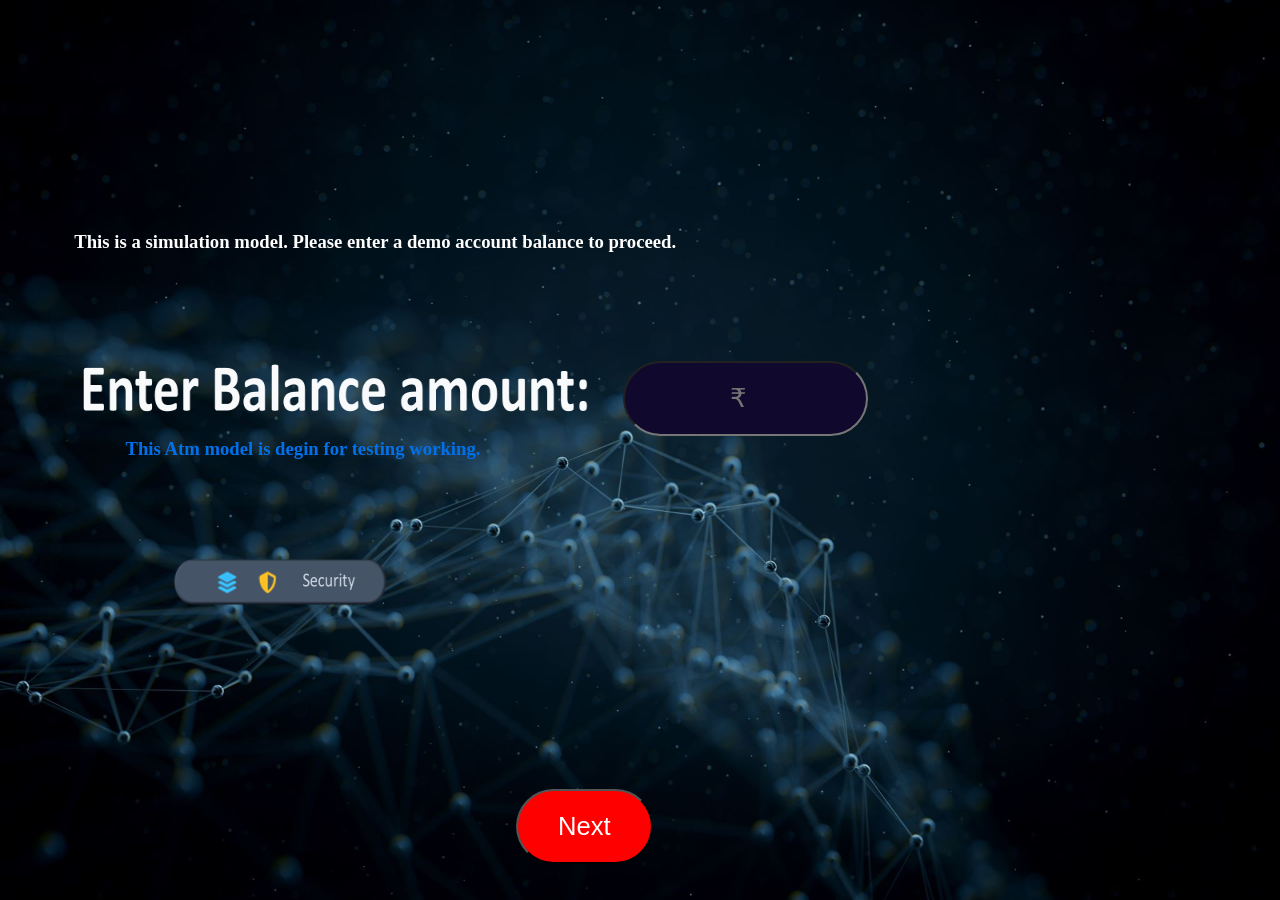
<file: index.html>
<!DOCTYPE html>
<html lang="en">
<head>
    <meta charset="UTF-8">
    <meta name="viewport" content="width=device-width, initial-scale=1.0">
    <title>ATM</title>
<style>
body { 
  margin: 0; 
  padding: 0; 
  overflow: hidden; 
  width: 100vw;
  height: 100vh;
} 

.atm-container { 
  position: relative; 
  display: block; 
  width: 100vw; 
  height: 100vh; 
  box-sizing: border-box; 
}

#atmScreen {
  position: absolute;
  top: 0;
  left: 0;
  width: 100%;
  height: 100%;
  object-fit: fill; 
  z-index: -1;      
}

/* Scaled perfectly to match image dimensions */
#Enter_balance {
    position: absolute;
    left: 48.7%;     /* Adjusted from 760px */
    top: 40.1%;      /* Adjusted from 370px */
    width: 19.1%;    /* Responsive width */
    height: 8.3%;    /* Responsive height */
    background-color: rgb(16, 8, 45);
    color: white;
    font-size: 2vw;  /* Font sizes scale down on small screens, up on large screens */
    text-align: center;
    border-radius: 30rem;   
    box-sizing: border-box;
}

#Next_pg2 {
    position: absolute;
    left: 40.3%;     /* Adjusted from 696px */
    top: 87.7%;      /* Adjusted from 790px */
    width: 10.7%;     /* Responsive width */
    height: 8.3%;    /* Responsive height */
    background-color: red;
    color: white;
    font-size: 2vw;  /* Scaled smoothly relative to the browser width */
    border-radius: 30rem;
    box-sizing: border-box;
}
#alert{
    position: absolute;
    left: 48.8%;     /* Adjusted from 620px */
top: 50.6%;
color: white;
}
#msg{
    position: absolute;
    left: 5.8%;     /* Adjusted from 620px */
top: 23.6%;
color: white;
}
#model{
    position: absolute;
    left: 9.8%;     /* Adjusted from 620px */
top: 46.6%;
color: rgb(0, 113, 235);
}

</style>
</head>
<body class="pg1">
    <div class="atm-container">
        <!-- The background image fits edge-to-edge now -->
        <img src="bk1.png" id="atmScreen" alt="ATM Screen">
        <input type="number" id="Enter_balance" placeholder="₹">
        <button id="Next_pg2">Next</button>
        <h3 id="alert"></h3>
        <h3 id="msg">This is a simulation model. Please enter a demo account balance to proceed.</h3>
        <h3 id="model">This Atm model  is degin for testing working.</h3>
    </div>
</body>
<script src="app.js"></script>
<script>
    document.querySelector("#Next_pg2").addEventListener("click",async()=>{
        let balanceInput = document.querySelector("#Enter_balance").value;
        if(balanceInput>0 && balanceInput!==""){
            let balance=Number(document.querySelector("#Enter_balance").value)||0;
            localStorage.setItem("mySavedNumber", balance);
            window.location.href="pg2.html"
        }
        else {
                document.querySelector("#alert").innerText = "Please enter a valid amount greater than 0.";
                await new Promise(r => setTimeout(r, 4000));
                document.querySelector("#alert").innerText = "";
        }
    })
</script>
</html>
</file>
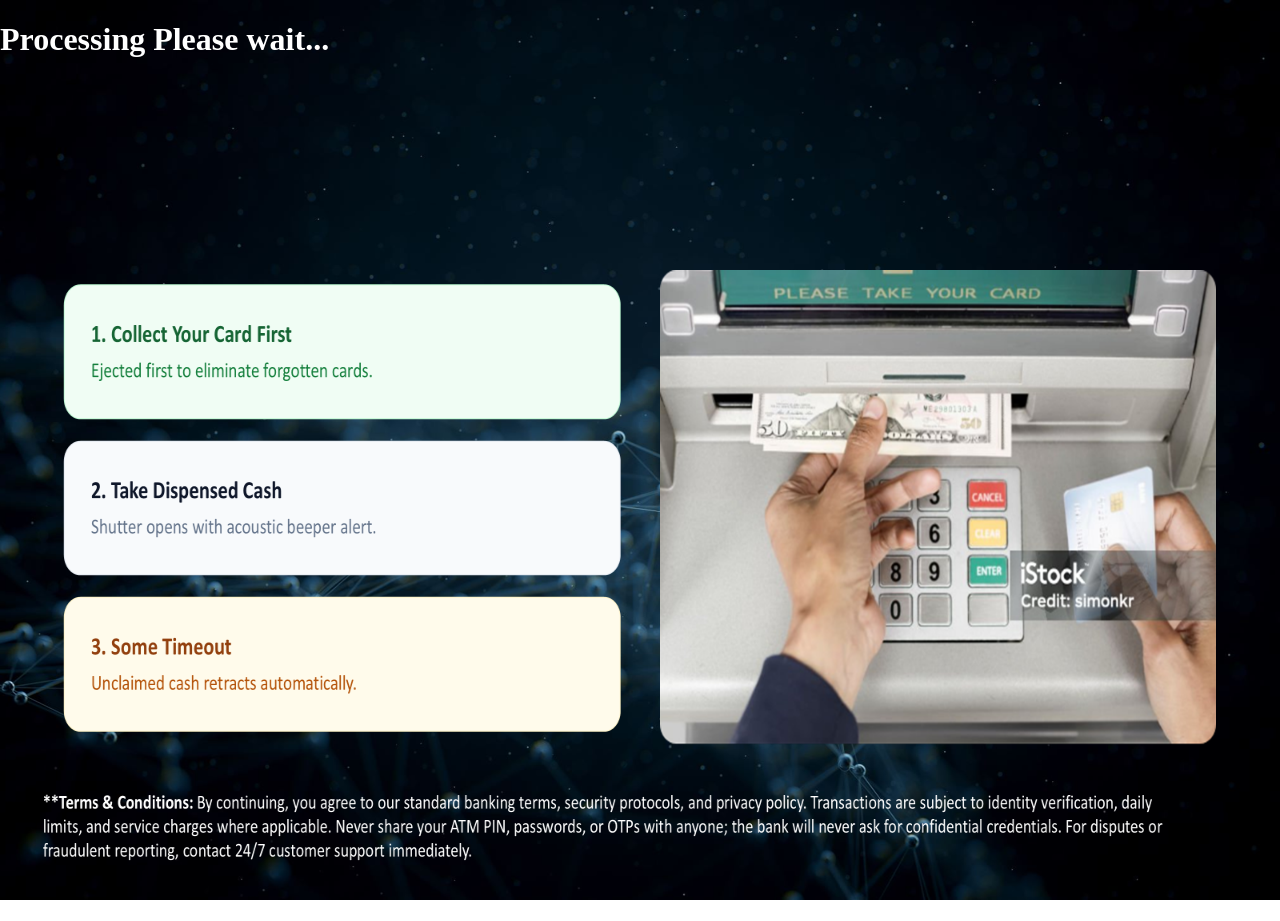
<file: collect-cash.html>
<!DOCTYPE html>
<html lang="en">
<head>
    <meta charset="UTF-8">
    <meta name="viewport" content="width=device-width, initial-scale=1.0">
    <title>collect</title>
    <style>
            body { 
  margin: 0; 
  padding: 0; 
  overflow: hidden; 
  width: 100vw;
  height: 100vh;
} 

.atm-container { 
  position: relative; 
  display: block; 
  width: 100vw; 
  height: 100vh; 
  box-sizing: border-box; 
}

#atmScreen {
  position: absolute;
  top: 0;
  left: 0;
  width: 100%;
  height: 100%;
  object-fit: fill; 
  z-index: -1;      
}
#pro{
    color:white;
    position: absolute;
  top: 0;
  left: 0;
  width: 100%;
  height: 100%;
}

    </style>
</head>
<body>
    <div class="atm-container">
        <img src="collect-cash.png" class="please-wait" id="atmScreen">
        <h1 id="pro">Processing Please wait...</h1>
    </div> 
    
</body>
<script>
let a = 2;
if (a === 2) {
    // Adding ( ... )() executes the async block immediately
    (async () => {
        await new Promise(r => setTimeout(r, 4000));
        window.location.href = "recipt.html"; // Note: ensure "recipt.html" matches your actual filename spelling!
    })();
}

</script>

</html>
</file>
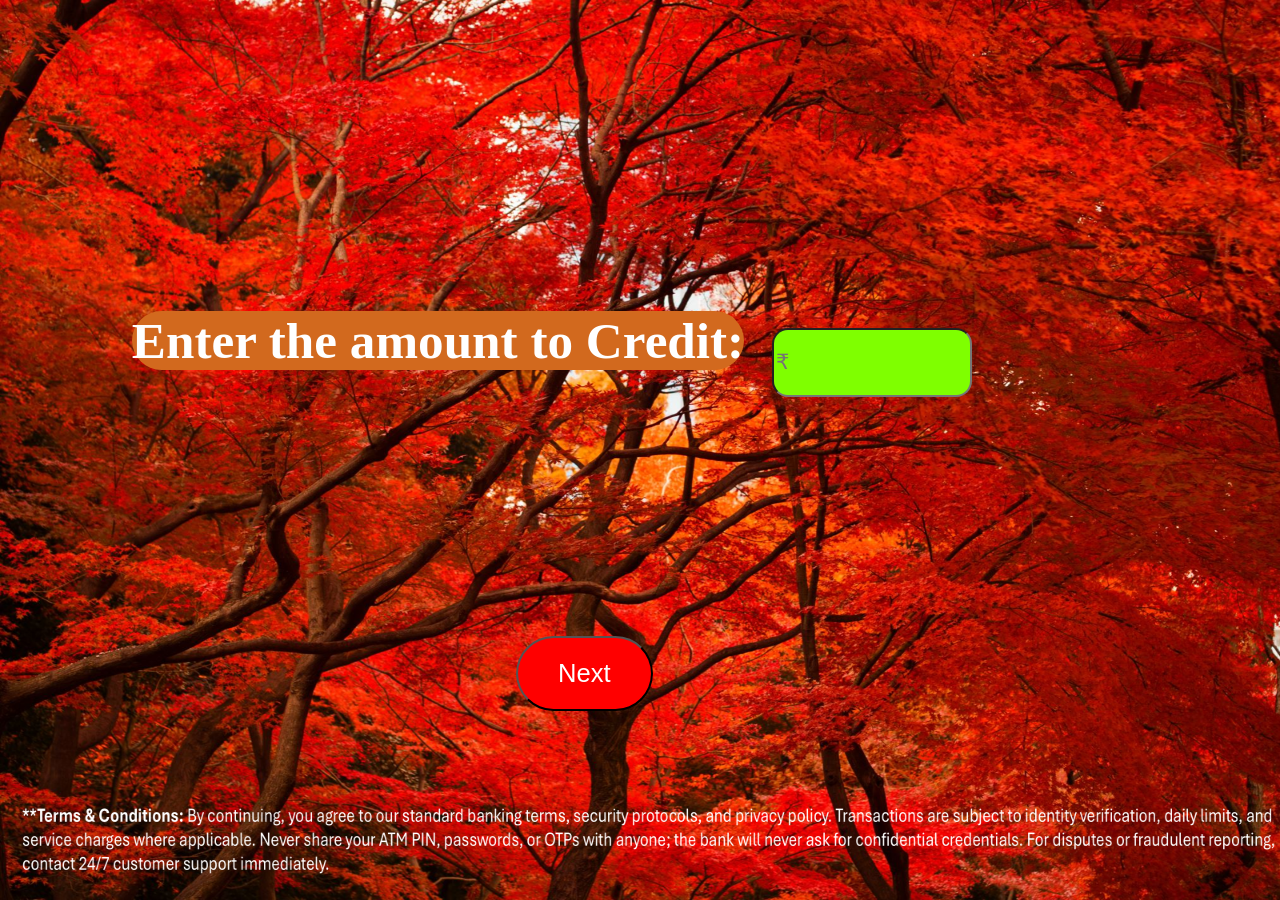
<file: credit.html>
<!DOCTYPE html>
<html lang="en">
<head>
    <meta charset="UTF-8">
    <meta name="viewport" content="width=device-width, initial-scale=1.0">
    <title>credit</title>
    <style>
        body { 
  margin: 0; 
  padding: 0; 
  overflow: hidden; 
  width: 100vw;
  height: 100vh;
} 

.atm-container { 
  position: relative; 
  display: block; 
  width: 100vw; 
  height: 100vh; 
  box-sizing: border-box; 
}

#atmScreen {
  position: absolute;
  top: 0;
  left: 0;
  width: 100%;
  height: 100%;
  object-fit: fill; 
  z-index: -1;      
}
#credit-text{
    position: absolute;
    color: white;
    background-color: chocolate;
    left: 10.3%;     /* Adjusted from 696px */
    top: 30.7%;      /* Adjusted from 790px */
    font-size: 300%;
    font-size: 4vw;  /* Scaled smoothly relative to the browser width */
    border-radius: 3rem;
    box-sizing: border-box;
}
#enter-credit{
    position: absolute;
    background-color: chartreuse;
left: 60.3%;     /* Adjusted from 743px */
top: 36.4%;      /* Adjusted from 211px */
width: 15.0%;    /* Adjust this percentage as needed */
height: 7.0%;    /* Adjust this percentage as needed */
border-radius: 1rem;
font-size: 1.3rem;   /* Adjust this percentage as needed */

}
#creditbtn-next{
    position: absolute;
    left: 40.3%;     /* Adjusted from 696px */
    top: 70.7%;      /* Adjusted from 790px */
    width: 10.7%;     /* Responsive width */
    height: 8.3%;    /* Responsive height */
    background-color: red;
    color: white;
    font-size: 2vw;  /* Scaled smoothly relative to the browser width */
    border-radius: 30rem;
    box-sizing: border-box;
}
#processing{
position: absolute;
left: 30.3%;     /* Adjusted from 535px */
top: 50.2%;      /* Adjusted from 339px */
width: 30.0%;    /* Adjust this percentage as needed */
height: 30.0%;    /* Adjust this percentage as needed */
border-radius: 1rem;
display: none; 
}

#processing[status="show"] {
    display: block;
}

    </style>
</head>
<body class="creditpg">
    <div class="atm-container">
        <img src="credit.png" id="atmScreen">
        <div><h1 id="credit-text">Enter the amount to Credit:</h1>
        <input type="number" class="creditpg" id="enter-credit" placeholder="₹"></div>
        <button id="creditbtn-next">Next</button>
        <img src="processing-credit.png" id="processing">
    </div>
</body>
<script src="app.js"></script>
<script>
        document.querySelector("#processing").setAttribute("status", "hidden");
document.querySelector("#creditbtn-next").addEventListener("click", async () => {
    let balanceInput = document.querySelector("#enter-credit").value;

    if (balanceInput > 0 && balanceInput !== "") {
       
        let balance = (Number(localStorage.getItem("mySavedNumber")) || 0) +
                      (Number(document.querySelector("#enter-credit").value) || 0);
        
        localStorage.setItem("mySavedNumber", balance);
        
        document.querySelector("#processing").setAttribute("status", "show");
        await new Promise(r => setTimeout(r, 3000));
        document.querySelector("#processing").setAttribute("status", "hidden");
        
        window.location.href = "recipt.html";
    }
    else {
        alert("Please enter a valid amount greater than 0.");
    }
});

</script>
</html>
</file>
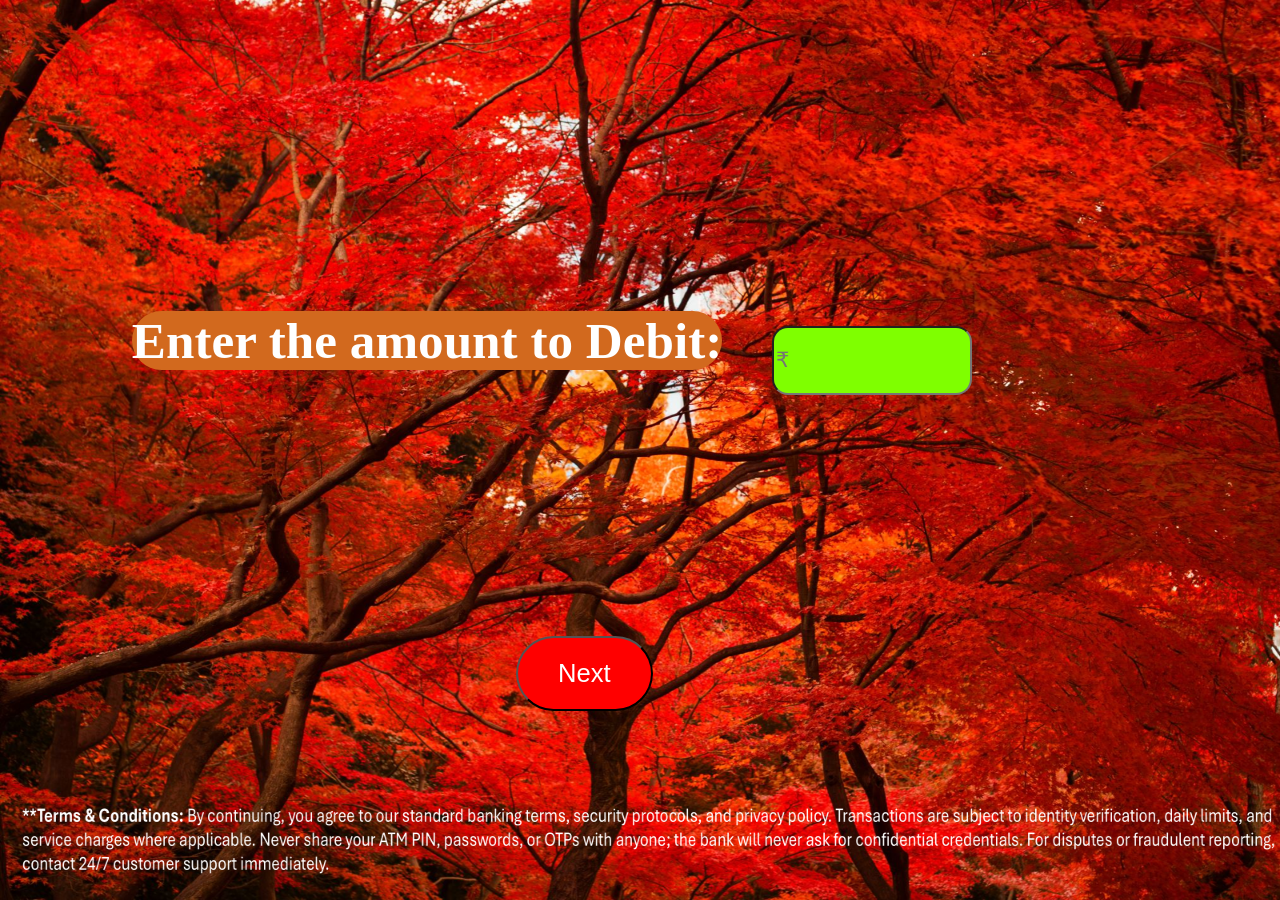
<file: debit.html>
<!DOCTYPE html>
<html lang="en">
<head>
    <meta charset="UTF-8">
    <meta name="viewport" content="width=device-width, initial-scale=1.0">
    <title>debit</title>
    <style>
        body { 
  margin: 0; 
  padding: 0; 
  overflow: hidden; 
  width: 100vw;
  height: 100vh;
} 

.atm-container { 
  position: relative; 
  display: block; 
  width: 100vw; 
  height: 100vh; 
  box-sizing: border-box;
}

#atmScreen {
  position: absolute;
  top: 0;
  left: 0;
  width: 100%;
  height: 100%;
  object-fit: fill; 
  z-index: -1;      
}
#credit-text{
    position: absolute;
    color: white;
    background-color: chocolate;
    left: 10.3%;     /* Adjusted from 696px */
    top: 30.7%;      /* Adjusted from 790px */
    font-size: 300%;
    font-size: 4vw;  /* Scaled smoothly relative to the browser width */
    border-radius: 30rem;
    box-sizing: border-box;
}
#enter-debit{
    background-color: chartreuse;
    color: black;
    position: absolute;
left: 60.3%;     /* Adjusted from 743px */
top: 36.2%;      /* Adjusted from 211px */
width: 15.0%;    /* Adjust this percentage as needed */
height: 7.0%;    /* Adjust this percentage as needed */
border-radius: 1rem;
font-size: 1.3rem;


}
#debitbtn-next{
    position: absolute;
    left: 40.3%;     /* Adjusted from 696px */
    top: 70.7%;      /* Adjusted from 790px */
    width: 10.7%;     /* Responsive width */
    height: 8.3%;    /* Responsive height */
    background-color: red;
    color: white;
    font-size: 2vw;  /* Scaled smoothly relative to the browser width */
    border-radius: 30rem;
    box-sizing: border-box;
}
#processing{
    position: absolute;
left: 30.3%;     /* Adjusted from 535px */
top: 50.2%;      /* Adjusted from 339px */
width: 30.0%;    /* Adjust this percentage as needed */
height: 30.0%;    /* Adjust this percentage as needed */
border-radius: 1rem;
display: none; 
}

#processing[status="show"] {
    display: block;
}
.atm-container {
    display: block; 
}
/* Crucial for your last JS line: Hides the container when status is "hidden" */
.atm-container[status="hidden"] {
    display: none !important;
}
#less-fund{
    color:aliceblue;
position: absolute;
left: 37.0%;     /* Adjusted from 384px */
top: 55.9%;      /* Adjusted from 327px */
width: 50.0%;    /* Adjust this percentage as needed */
height: 5.0%;    /* Adjust this percentage as needed */
}
    </style>
</head>
<body class="debitpg">
    <div class="atm-container">
        <img src="credit.png" id="atmScreen">
        <div><h1 id="credit-text">Enter the amount to Debit:</h1>
        <input type="number" class="creditpg" id="enter-debit" placeholder="₹"></div>
        <button id="debitbtn-next">Next</button>
        <img src="processing-credit.png" id="processing">
        <h2 id="less-fund"><i> </i></h2>
        
    </div>
</body>
<script src="app.js"></script>
<script>
        document.querySelector("#processing").setAttribute("status", "hidden");
         document.querySelector("#debitbtn-next").addEventListener("click",async()=>{
            let balanceInput = document.querySelector("#enter-debit").value;
        
        if(balanceInput>0 && balanceInput!==""){
            if((Number(localStorage.getItem("mySavedNumber")) || 0)>=(Number(document.querySelector("#enter-debit").value) || 0)){
                let balance = (Number(localStorage.getItem("mySavedNumber")) || 0)-
                      (Number(document.querySelector("#enter-debit").value) || 0);
                      localStorage.setItem("mySavedNumber", balance);
                      document.querySelector("#processing").setAttribute("status", "show");
            await new Promise(r => setTimeout(r, 3000));
            document.querySelector("#processing").setAttribute("status", "hidden");
            document.querySelector(".atm-container").setAttribute("status", "hidden");
            window.location.href="collect-cash.html";
                    }
            else{
                document.querySelector("#less-fund").innerText="Insufficient Funds!"
            }
        
           /* document.querySelector("#processing").setAttribute("status", "show");
            await new Promise(r => setTimeout(r, 3000));
            document.querySelector("#processing").setAttribute("status", "hidden");
            document.querySelector(".atm-container").setAttribute("status", "hidden");
            window.location.href="collect-cash.html";*/
        }
        else {
                document.querySelector("#less-fund").innerText = "Please enter a valid amount greater than 0.";
                await new Promise(r => setTimeout(r, 4000));
                document.querySelector("#less-fund").innerText = "";
        }
    })

</script>
</html>
</file>
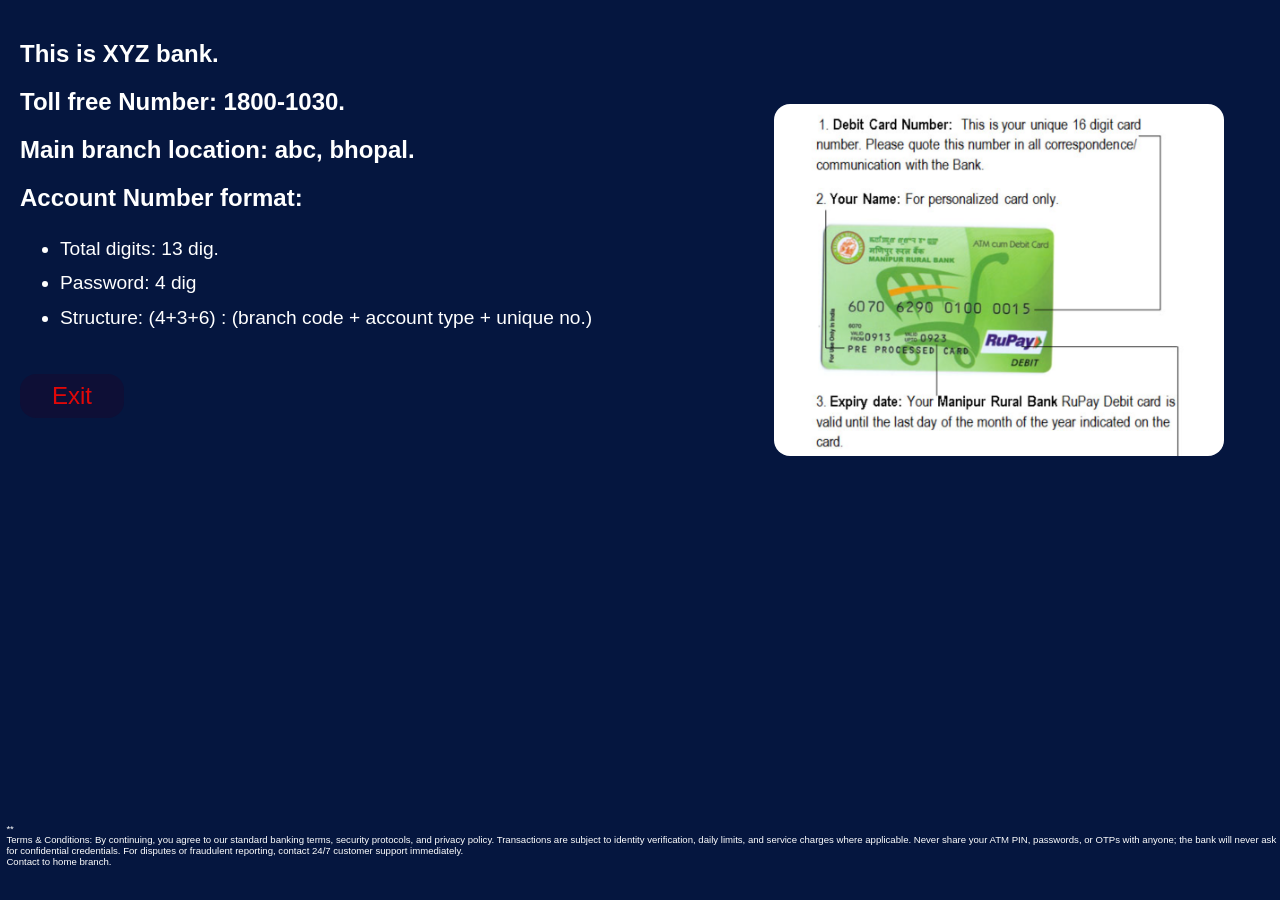
<file: details.html>
<!-- <!DOCTYPE html>
<html lang="en">
<head>
    <meta charset="UTF-8">
    <meta name="viewport" content="width=device-width, initial-scale=1.0">
    <title>details</title>
</head>
<body class="details" style="text-align:start;background-color: rgb(188, 113, 0);">
    <h2>This is XYZ bank.</h2>
    <h2>Toll free Number:1800-1030.</h2>
    <h2>Main branch location: abc,bhopal.</h2>
    <h2>Account Number formate:</h2>
    <li>Total digits: 13 dig.</li>
    <li>Password: 4dig</li>
    <li>Structure: (4+3+6):(branch code+account type+ unique no.)</li>
    <button id="exist_details">Exit</button>
    <h1 id="cancel_details"></h1>
</body>
<script src="app.js"></script>
<script>
  wait1=document.querySelector("#cancel_details");
  document.querySelector("#exist_details").addEventListener("click",async()=>{
        wait1.innerText="Please wait...";
        await new Promise(r => setTimeout(r, 2000));
        window.location.href="index.html";
    })
</script>
</html> -->


<!DOCTYPE html>
<html lang="en">
<head>
    <meta charset="UTF-8">
    <meta name="viewport" content="width=device-width, initial-scale=1.0">
    <title>details</title>
    <style>
        body {
            margin: 0;
            padding: 20px;
            background-color: rgb(5, 22, 63);
            color: white;
            font-family: sans-serif;
        }

        #faltu-img {
            position: absolute;
left: 60.5%;     /* Adjusted from 833px */
top: 10.4%;      /* Adjusted from 356px */
    /* Adjust this percentage as needed */
            width: 45%;
            max-width: 450px;
            border-radius: 1rem;
            margin-top: 10px;
            display: block;
        }

        #exit_details {
            background-color: rgb(14, 15, 54);
            color: rgb(224, 8, 8);
            font-size: 1.5rem;
            padding: 0.5rem 2rem;
            border-radius: 1rem;
            border: none;
            cursor: pointer;
            margin-top: 20px;
        }

        ul {
            font-size: 1.2rem;
            line-height: 1.8;
        }
        #support{
            position:absolute;
            left: 0.5%;     /* Adjusted from 833px */
            top: 90.4%;
            font-size: 0.6rem;
        }
    </style>
</head>
<body class="details"><div>
    <h2>This is XYZ bank.</h2>
    <h2>Toll free Number: 1800-1030.</h2>
    <h2>Main branch location: abc, bhopal.</h2>
    <h2>Account Number format:</h2>
    <ul>
        <li>Total digits: 13 dig.</li>
        <li>Password: 4 dig</li>
        <li>Structure: (4+3+6) : (branch code + account type + unique no.)</li>
    </ul></div></body>

    <img src="faltu.png" id="faltu-img" alt="Card Details">

    <button id="exit_details">Exit</button>
    <h2 id="cancel_details"></h2>
     <p id="support">** <br>Terms & Conditions: By continuing, you agree to our standard banking terms, security protocols, and privacy policy. Transactions are subject to identity verification, daily limits, and service charges where applicable. Never share your ATM PIN, passwords, or OTPs with anyone; the bank will never ask for confidential credentials. For disputes or fraudulent reporting, contact 24/7 customer support immediately.
        <br>Contact to home branch.</p>

    <script>
        const waitText = document.querySelector("#cancel_details");
        document.querySelector("#exit_details").addEventListener("click", async () => {
            waitText.innerText = "Please wait...";
            await new Promise(r => setTimeout(r, 2000));
            window.location.href = "pg2.html";
        });
    </script>
</body>
</html>
</file>
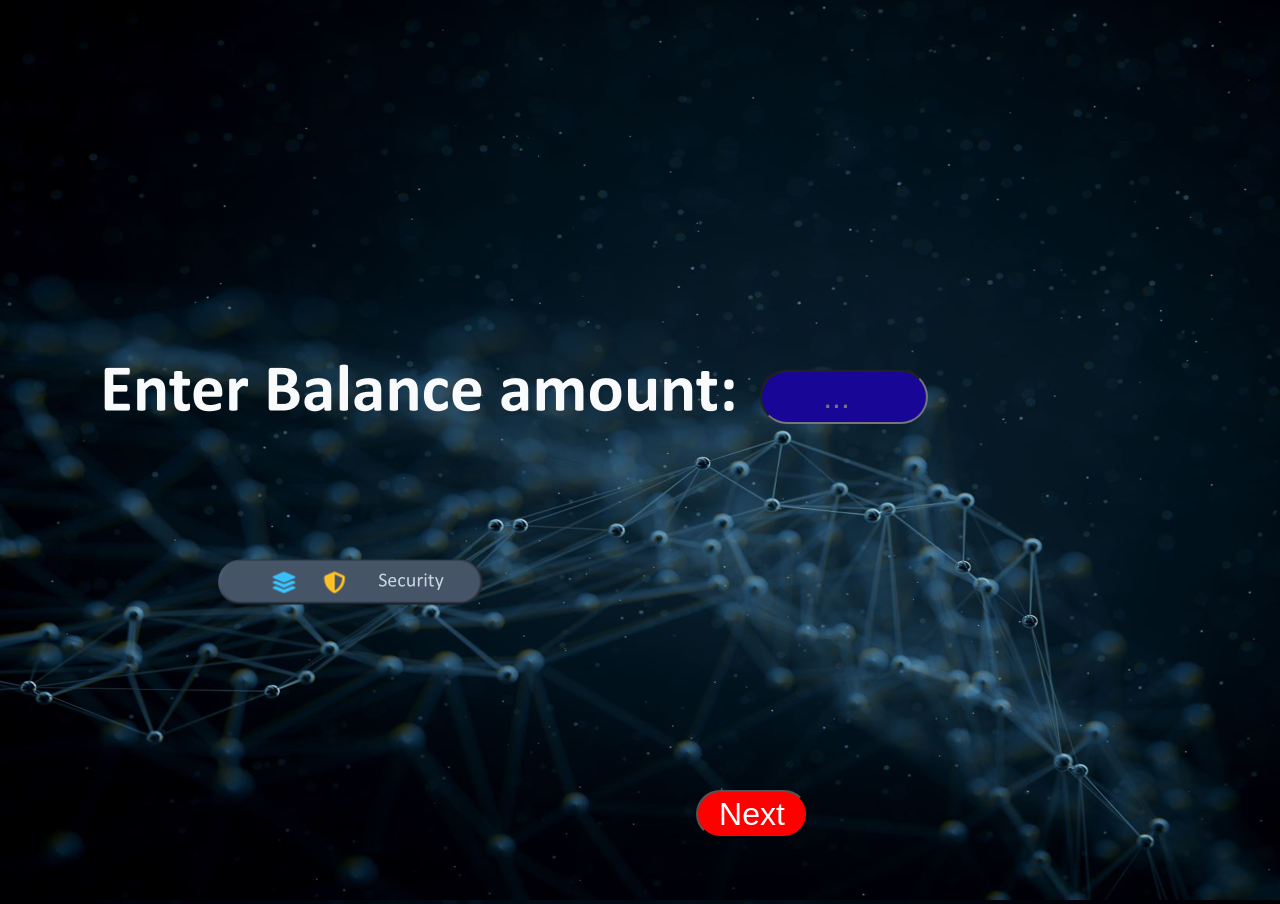
<file: index_test.html>
<!DOCTYPE html>
<html lang="en">
<head>
    
    <meta charset="UTF-8">
    <meta name="viewport" content="width=device-width, initial-scale=1.0">
    <title>ATM</title>
<style>
body { 
  background-image: url("bk1.png"); 
  background-size: cover; /* Ensures the background image covers the whole screen */
  background-position: center;
  margin: 0; 
  padding: 0; 
  overflow: hidden; /* Removes scrollbars */
  width: 100vw;
  height: 100vh;
} 

.atm-container { 
  position: relative; 
  display: block; /* Changed from inline-block to block for better full-screen alignment */
  
  /* Makes the container span the exact width and height of the viewport */
  width: 100vw; 
  height: 100vh; 
  
  /* Uses standard sizing instead of scaling to respect the browser's 100% default font */
  box-sizing: border-box; 
}

    #Enter_balance{
        position: absolute;
        left: 760px;   
        top: 370px;
        background-color: rgb(24, 7, 151);
        color: white;
        height: 3rem;
        width:10rem;
        font-size: 200%;
        text-align: center;
        border-radius: 30rem;   
    }
    #Next_pg2{
        position: absolute;
        left: 696px;
        top: 790px;
        background-color: red;
        color: white;
        height: 3rem;
        width:7rem;
        font-size: 200%;
        border-radius: 30rem;
    }
</style>

</head>
<body class="pg1">
    <div class="atm-container">
    <img src="bk1.png" id="atmScreen" alt="ATM Screen">
    <input type="number" id="Enter_balance" placeholder="...">
    <button id="Next_pg2">Next</button>
    </div>
</body>
<script src="app.js"></script>
<script>

    document.querySelector("#Next_pg2").addEventListener("click",()=>{
        window.location.href="pg2.html"
    })
</script>
</html>
</file>
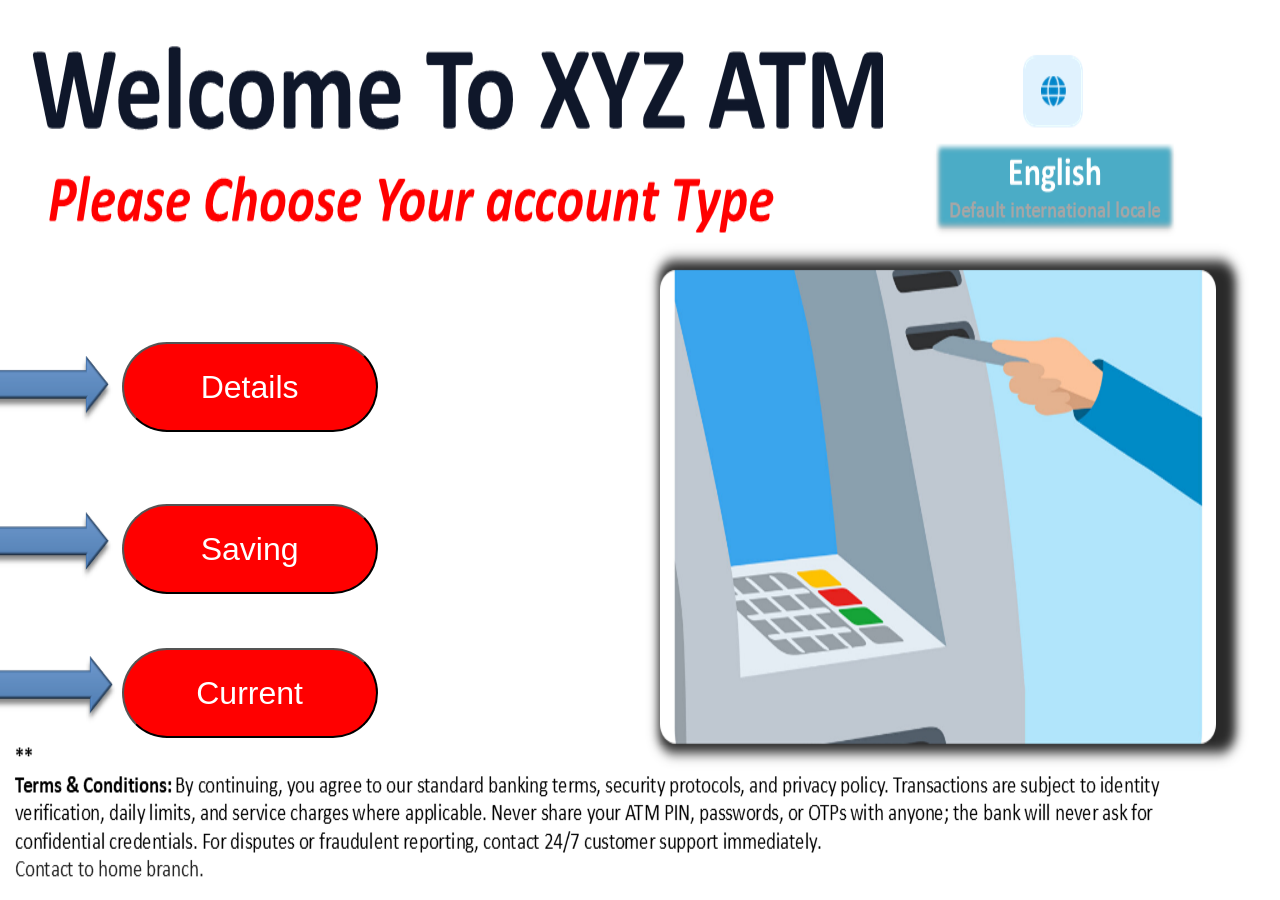
<file: pg2.html>
<!DOCTYPE html>
<html lang="en">
<head>
    <meta charset="UTF-8">
    <meta name="viewport" content="width=device-width, initial-scale=1.0">
    <title>pg2</title>

<style>
body { 
  margin: 0; 
  padding: 0; 
  overflow: hidden; 
  width: 100vw;
  height: 100vh;
} 

.atm-container { 
  position: relative; 
  display: block; 
  width: 100vw; 
  height: 100vh; 
  box-sizing: border-box; 
}

#atmScreen {
  position: absolute;
  top: 0;
  left: 0;
  width: 100%;
  height: 100%;
  object-fit: fill; 
  z-index: -1;
  display: block;    
}
#atmScreen[status="hidden"]{
    display: none;
}
#bkdetailsbtn{
position: absolute;
left: 9.5%;     /* Adjusted from 58px */
top: 38.03%;      /* Adjusted from 245px */
}
#savingbtn{
position: absolute;
left: 9.5%;     /* Adjusted from 58px */
top: 56.0%;      /* Adjusted from 351px */

}
#currentbtn{
position: absolute;
left: 9.5%;     /* Adjusted from 58px */
top: 72.0%;      /* Adjusted from 351px */
}
.pg2btn{
    position: absolute;
    background-color: red;
    color: white;
    width: 20.0%;      /* Adjust this percentage to control your button width */
    height: 10.0%;      /* Adjust this percentage to control your button height */
    font-size: 2rem;  /* Scaled smoothly relative to the browser width */
    border-radius: 30rem;
}
#pin-img{
position: absolute;
left: 30.9%;     /* Adjusted from 620px */
top: 10%;      /* Adjusted from 361px */
width: 25.0%;    /* Adjust this percentage as needed */
height: 20.0%;    /* Adjust this percentage as needed */
border-radius: 1rem;
display: none;
}
#pin-img[status="show"]{
    display: block;
}
#enter-pin{
    -webkit-text-security: disc;   /*very imp*/
    text-align: center;
    font-size: 2rem;
    background-color: chartreuse;

    position: absolute;
left: 32.8%;     /* Adjusted from 620px */
top: 15.6%;      /* Adjusted from 361px */
width: 21.0%;    /* Adjust this percentage as needed */
height: 7.0%;    /* Adjust this percentage as needed */
border-radius: 1rem;
display: none;
}
#enter-pin[status="show"]{
    display: block;
}
#click{
        position: absolute;
        background-color: rgb(134, 6, 255);
    color: aliceblue;
    font-size: 2rem;
left: 35.9%;     /* Adjusted from 620px */
top: 60%;      /* Adjusted from 361px */
width: 15.0%;    /* Adjust this percentage as needed */
height: 8.0%;    /* Adjust this percentage as needed */
border-radius: 1rem;
    display: none;
}
#click[status="show"]{
    display: block;
}
#alert{
    position: absolute;
    left: 37.8%;     /* Adjusted from 620px */
top: 25.6%;
}

</style>
</head>
<body class="pg2">
    <div class="atm-container">
        <img src="bk2.png" id="atmScreen">
        <button class="pg2btn" id="bkdetailsbtn">Details</button>
        <button class="pg2btn" id="savingbtn">Saving</button>
        <button class="pg2btn" id="currentbtn">Current</button>
        <img src="pin.png" id="pin-img">
        <input type="number" id="enter-pin" placeholder="PIN">
        <button id="click">Wait...</button>
        <h3 id="alert"></h3>
    </div>
</body>
<script src="app.js"></script>
<script>
let pin=1234;
count=1;
    document.querySelector("#savingbtn").addEventListener("click",async()=>{

        document.querySelector("#pin-img").setAttribute("status", "show");
        document.querySelector("#atmScreen").setAttribute("status", "hidden");
        
        document.querySelector("#enter-pin").setAttribute("status", "show");
        await new Promise(r => setTimeout(r, 1000));
        document.querySelector("#click").setAttribute("status", "show");
        await new Promise(r => setTimeout(r, 1000));
        document.querySelector("#click").innerText="Saving-Ac";
        await new Promise(r => setTimeout(r, 2000));
        document.querySelector("#click").innerText="Next";
        document.querySelector("#click").addEventListener("click",async()=>{
            if(Number(document.querySelector("#enter-pin").value)==pin){
                window.location.href="pg3.html"
            }
            else{
                document.querySelector("#alert").innerText = "Incorrect PIN";
                document.querySelector("#enter-pin").value = "";
                await new Promise(r => setTimeout(r, 2000));
                document.querySelector("#alert").innerText = "";
                
                count++;
                if(count==3){
                    window.location.href="index.html";
                }
            }
        
        })
    })
    document.querySelector("#currentbtn").addEventListener("click",async()=>{

        document.querySelector("#pin-img").setAttribute("status", "show");
        document.querySelector("#atmScreen").setAttribute("status", "hidden");
       
        document.querySelector("#enter-pin").setAttribute("status", "show");
        await new Promise(r => setTimeout(r, 1000));
        document.querySelector("#click").setAttribute("status", "show");
        await new Promise(r => setTimeout(r, 1000));
        document.querySelector("#click").innerText="Current";
        await new Promise(r => setTimeout(r, 2000));
        document.querySelector("#click").innerText="Next";
        document.querySelector("#click").addEventListener("click",async()=>{
            if(Number(document.querySelector("#enter-pin").value)==pin){
                window.location.href="pg3.html"
            }
            else{
                document.querySelector("#alert").innerText = "Incorrect PIN";
                document.querySelector("#enter-pin").value = "";
                await new Promise(r => setTimeout(r, 2000));
                document.querySelector("#alert").innerText = "";
                
                count++;
                if(count==3){
                    window.location.href="index.html";
                }
            }
        
        })
    })
    document.querySelector("#bkdetailsbtn").addEventListener("click",()=>{
        window.location.href="details.html"
    })
</script>
<!-- ATM PIN is 1234. -->
</html>
</file>
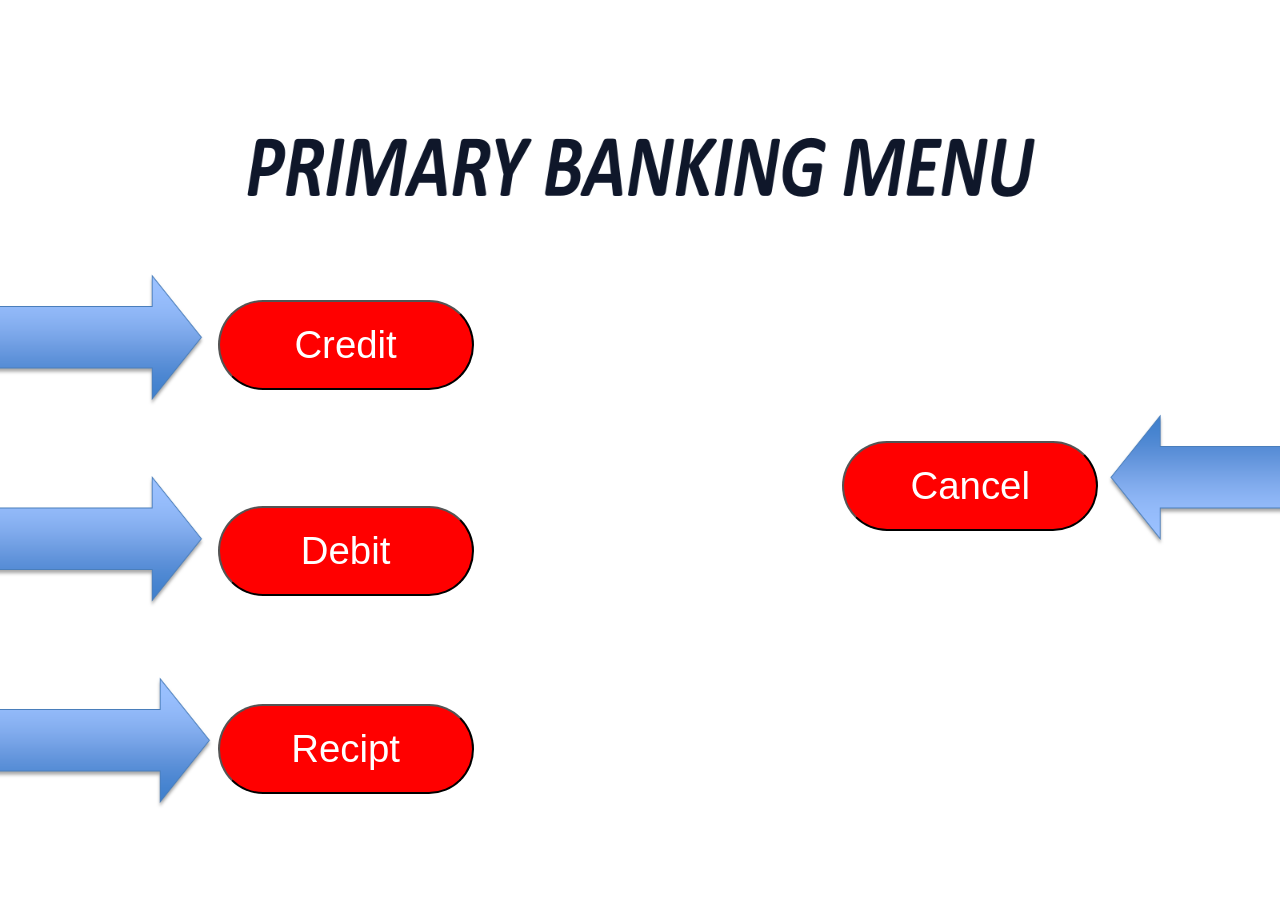
<file: pg3.html>
<!DOCTYPE html>
<html lang="en">
<head>
    <meta charset="UTF-8">
    <meta name="viewport" content="width=device-width, initial-scale=1.0">
    <title>pg3</title>
<style>
    body { 
  margin: 0; 
  padding: 0; 
  overflow: hidden; 
  width: 100vw;
  height: 100vh;
} 

.atm-container { 
  position: relative; 
  display: block; 
  width: 100vw; 
  height: 100vh; 
  box-sizing: border-box; 
}

#atmScreen {
  position: absolute;
  top: 0;
  left: 0;
  width: 100%;
  height: 100%;
  object-fit: fill; 
  z-index: -1;      
}
#creditbtn{
position: absolute;
left: 17%;     /* Adjusted from 101px */
top: 33.3%;      /* Adjusted from 223px */

}
#debitbtn{
  position: absolute;
left: 17%;     /* Adjusted from 106px */
top: 56.2%;      /* Adjusted from 357px */

}
#reciptbtn{
  position: absolute;
left: 17%;     /* Adjusted from 106px */
top: 78.2%;      /* Adjusted from 491px */

}
#cancelbtn{
  position: absolute;
left: 65.8%;     /* Adjusted from 411px */
top: 49.0%;      /* Adjusted from 322px */

}
.pg3_btn{
    background-color: red;
    color: white;
    font-size: 3vw;  /* Scaled smoothly relative to the browser width */
    border-radius: 30rem;
    box-sizing: border-box;
    width: 20.0%;      /* Adjust this percentage to control your button width */
    height: 10.0%;      /* Adjust this percentage to control your button height */
}
#cancel_wait{
position: absolute;
left: 47.8%;     /* Adjusted from 708px */
top: 79.1%;      /* Adjusted from 474px */
}
</style>
</head>

<body class="pg3">
    <div class="atm-container">
        <img src="bk3.png" id="atmScreen">
        <h1 id="cancel_wait"></h1>
        <button class="pg3_btn" id="creditbtn">Credit</button>
    <button class="pg3_btn" id="debitbtn">Debit</button>
    <button class="pg3_btn" id="cancelbtn">Cancel</button>
    <button class="pg3_btn" id="reciptbtn">Recipt</button>
    </div>
    
</body>
<script src="app.js"></script>

<script>
  wait1=document.querySelector("#cancel_wait");
  document.querySelector("#cancelbtn").addEventListener("click",async()=>{
        wait1.innerText="Please wait...";
        await new Promise(r => setTimeout(r, 2000));
        window.location.href="index.html";
    })

    document.querySelector("#creditbtn").addEventListener("click",()=>{
      window.location.href="credit.html";
    })
    document.querySelector("#debitbtn").addEventListener("click",()=>{
      window.location.href="debit.html";
    })
    document.querySelector("#reciptbtn").addEventListener("click",()=>{
      window.location.href="recipt.html";
    })
</script>

</html>
</file>
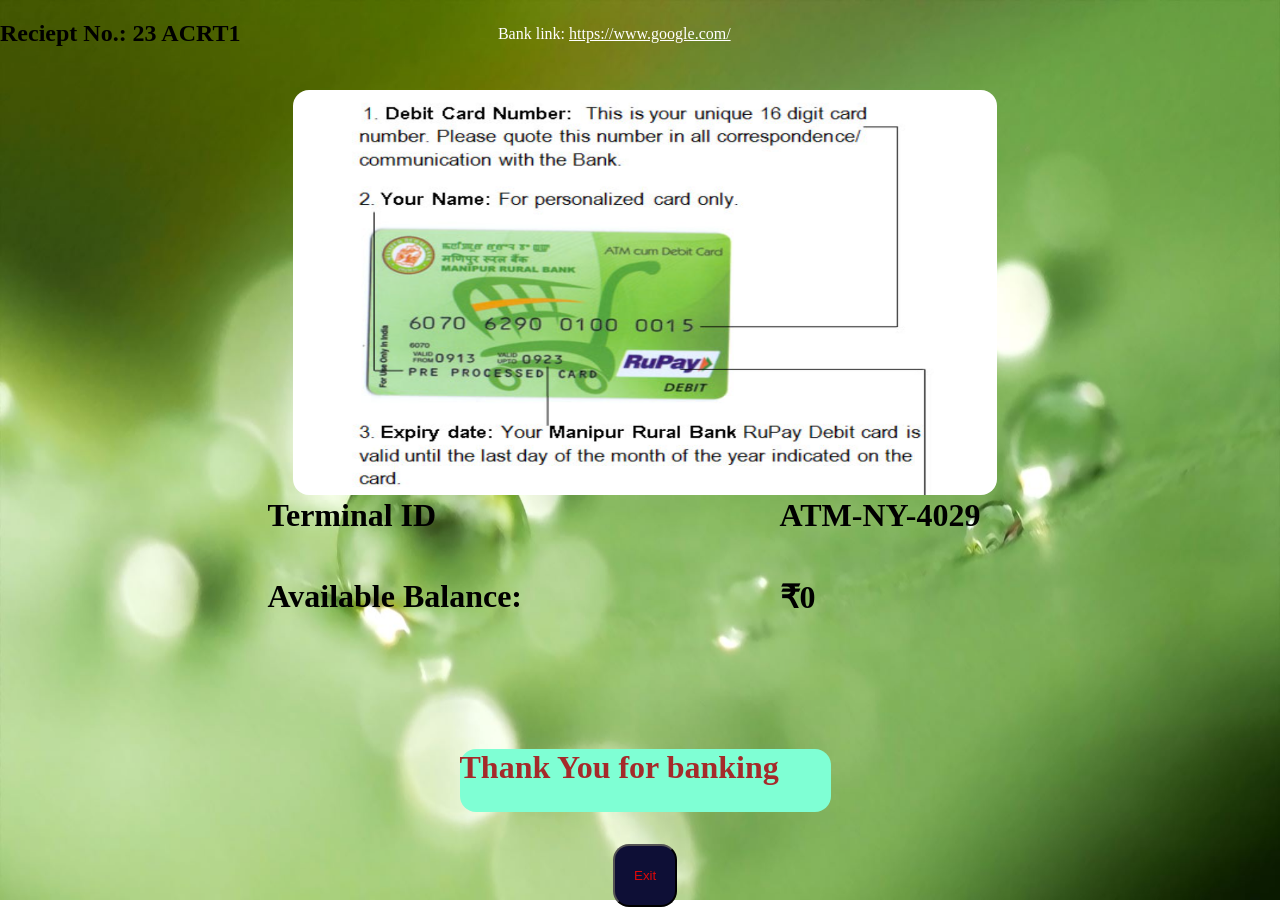
<file: recipt.html>
<!DOCTYPE html>
<html lang="en">
<head>
    <meta charset="UTF-8">
    <meta name="viewport" content="width=device-width, initial-scale=1.0">
    <title>Reciept</title>
    <style>
       body { 
  margin: 0; 
  padding: 0; 
  overflow: hidden; 
  width: 100vw;
  height: 100vh;
}

.atm-container { 
  position: relative; 
  display: block; 
  width: 100vw; 
  height: 100vh; 
  box-sizing: border-box; 
}

#atmScreen {
  position: absolute;
  top: 0;
  left: 0;
  width: 100%;
  height: 100%;
  object-fit: fill; 
  z-index: -1;      
}
#atm-id{
position: absolute;
left: 20.9%;     /* Adjusted from 449px */
top: 52.8%;      /* Adjusted from 266px */
width: 20.0%;    /* Adjust this percentage as needed */
height: 5.0%;    /* Adjust this percentage as needed */
}
#atm-id-name{
position: absolute;
left: 60.9%;     /* Adjusted from 449px */
top: 52.8%;      /* Adjusted from 266px */
width: 20.0%;    /* Adjust this percentage as needed */
height: 5.0%;    /* Adjust this percentage as needed */
}
#final-recipt{
    position: absolute;
left: 20.9%;     /* Adjusted from 449px */
top: 61.8%;      /* Adjusted from 266px */
width: 30.0%;    /* Adjust this percentage as needed */
height: 5.0%;    /* Adjust this percentage as needed */
}
#final-balance{
        position: absolute;
left: 60.9%;     /* Adjusted from 449px */
top: 61.8%;      /* Adjusted from 266px */
width: 30.0%;    /* Adjust this percentage as needed */
height: 5.0%;    /* Adjust this percentage as needed */
}
#greeting{
position: absolute;
background-color: aquamarine;
color:brown;
left: 35.9%;     /* Adjusted from 449px */
top: 80.8%;      /* Adjusted from 266px */
width: 29.0%;    /* Adjust this percentage as needed */
height: 7.0%;    /* Adjust this percentage as needed */
border-radius: 1rem;
}
#bk-link{
position: absolute;
color: white;
left: 38.9%;     /* Adjusted from 620px */
top: 1%;      /* Adjusted from 361px */
width: 30.0%;    /* Adjust this percentage as needed */
height: 6.0%;    /* Adjust this percentage as needed */
}
#faltu{
position: absolute;
left: 22.9%;     /* Adjusted from 620px */
top: 10%;      /* Adjusted from 361px */
width: 55.0%;    /* Adjust this percentage as needed */
height: 45.0%;    /* Adjust this percentage as needed */
border-radius: 1rem;
}
#exit{
position: absolute;
background-color: rgb(14, 15, 54);
color:rgb(224, 8, 8);
left: 47.9%;     /* Adjusted from 449px */
top: 93.8%;      /* Adjusted from 266px */
width: 5.0%;    /* Adjust this percentage as needed */
height: 7.0%;    /* Adjust this percentage as needed */
border-radius: 1rem;
}
#recipt-no{
position: absolute;
left: 0%;     /* Adjusted from 449px */
top: 0%;
}
</style>


</head>
<body class="recipt-pg">
    <div class="atm-container">
        <img src="recipt.png" id="atmScreen">
        <h1 id="atm-id">Terminal ID</h1>
        <h1 id="atm-id-name">ATM-NY-4029</h1>
        <h1 id="final-recipt">Available Balance:</h1>
        <h1 id="final-balance"></h1>
        <h1 id="greeting"> Thank You for banking</h1>
        <p id="bk-link">Bank link: <u>https://www.google.com/</u></p>
        <img  src="faltu.png" id="faltu">
        <button id="exit">Exit</button>
        <h2 id="recipt-no"></h2>
    </div>
</body>
<script src="app.js"></script>
<script>
    let balance = Number(localStorage.getItem("mySavedNumber"))||0;
    document.querySelector("#final-balance").innerText="₹"+balance+"";
    let a = 2;
    if (a === 2) {
    // Immediately Invoked Function Expression (IIFE)
    (async () => {
        document.querySelector("#recipt-no").innerText = "Reciept No.: " + ((balance*7)+23) + " ACRT" + (balance + 1) + "";
        await new Promise(r => setTimeout(r, 9000));
         window.location.href = "index.html";
    })();

    document.querySelector("#exit").addEventListener("click",()=>{
        window.open("index.html", "_blank");
    })
}

</script>
</html>
</file>
